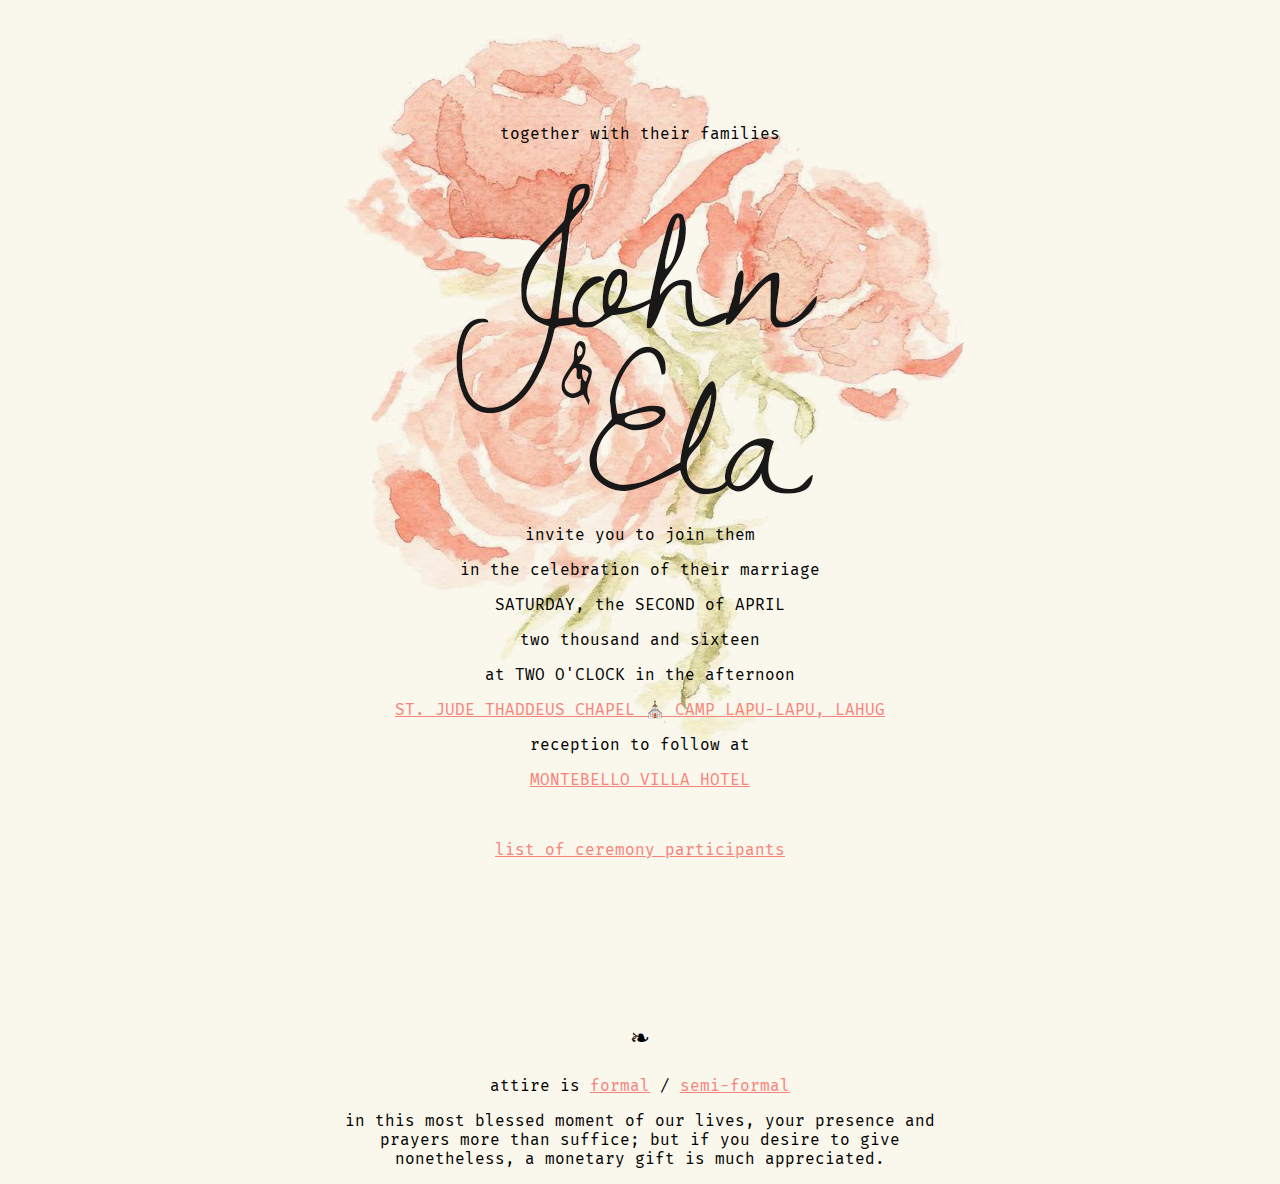
<file: index.html>
<html>
    <head>
        <title>John & Ela</title>
        <link href='http://fonts.googleapis.com/css?family=Fira+Mono:400,700' rel='stylesheet' type='text/css'>
        <link href="css/styles.css" rel="stylesheet">
        <link rel=icon href=favicon.png>
    </head>
    <body>
            <section class="invite">
                <p>together with their families</p>
                <div id="separator"></div>
                <p>invite you to join them</p>
                <p>in the celebration of their marriage</p>
                <p>SATURDAY, the SECOND of APRIL</p>
                <p>two thousand and sixteen</p>
                <p>at TWO O'CLOCK in the afternoon</p>
                <p><a href="images/directions.png" target="_blank">ST. JUDE THADDEUS CHAPEL &#9962; CAMP LAPU-LAPU, LAHUG</a></p>
                <p>reception to follow at</p>
                <p><a href="https://goo.gl/maps/Bu9qaE6Vs5N2" target="_blank">MONTEBELLO VILLA HOTEL</a></p>
                <br>
                <p> <a href="participants">list of ceremony participants</a> </p>
            </section>
            <section>
                <p id="fleur">&#10087;</p>
                <p>attire is <a target="_blank" href="https://www.google.com.ph/search?q=formal+attire&tbm=isch">formal</a> / <a target="_blank" href="https://www.google.com.ph/search?q=semi-formal+attire&tbm=isch">semi-formal</a></p>
                <p>in this most blessed moment of our lives, your presence and prayers more than suffice; but if you desire to give nonetheless, a monetary gift is much appreciated.</p>
            </section>
    </body>
</html>
</file>
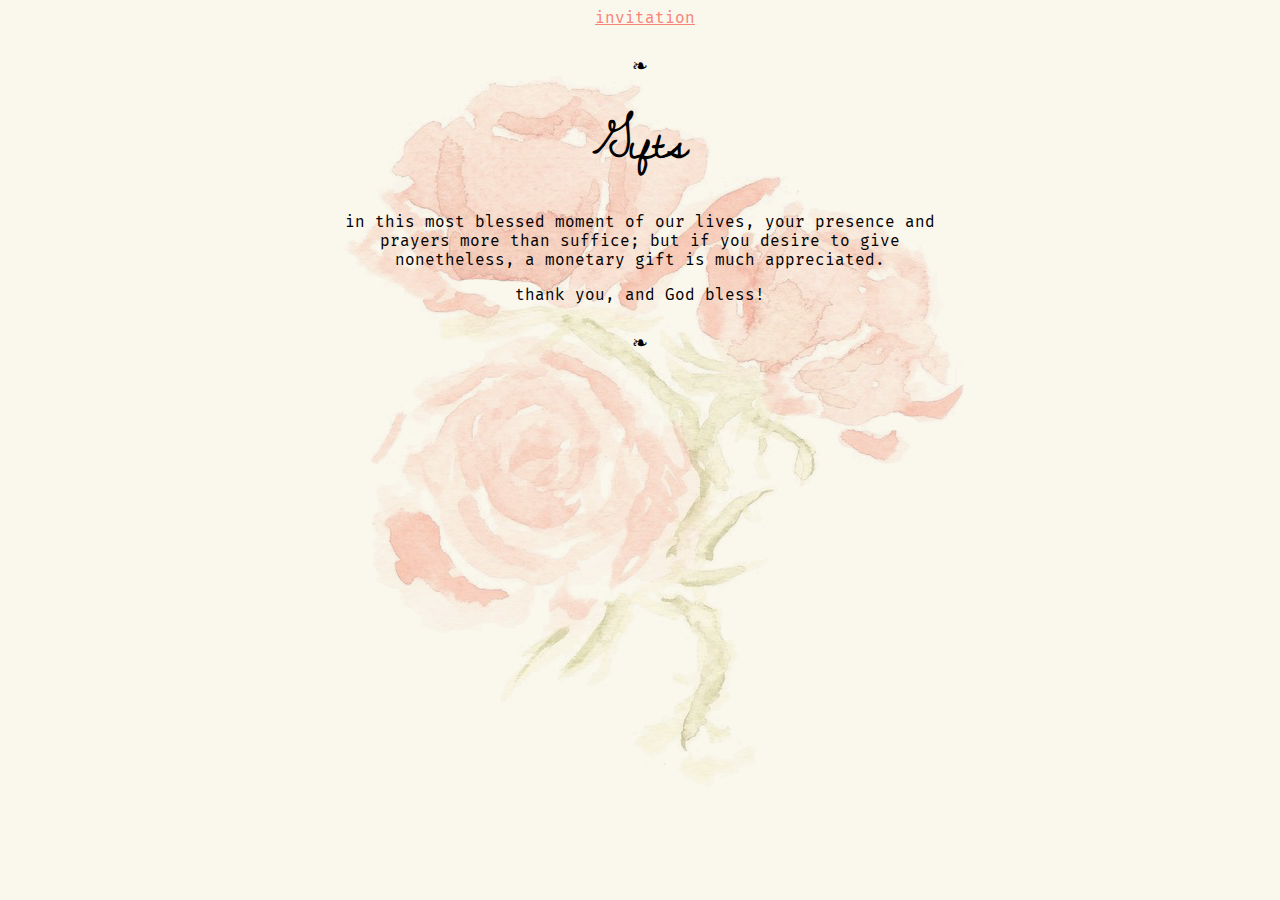
<file: gifts/index.html>
<html>
    <head>
        <title>John & Ela &bullet; Gifts</title>
        <link href='http://fonts.googleapis.com/css?family=Fira+Mono:400,700' rel='stylesheet' type='text/css'>
        <link href='https://fonts.googleapis.com/css?family=Dawning+of+a+New+Day' rel='stylesheet' type='text/css'>
        <link href="../css/styles.css" rel="stylesheet">
        <link rel=icon href=favicon.png>
    </head>
    <body>
        <div id="container">
            <div>
            <nav>
                <ul>
                    <li><a href="/">invitation</a></li>
                </ul>
            </nav>
            <p id="fleur">&#10087;</p>
            <section>
                <h1 id="parents">Gifts</h1>
                <p>
                    in this most blessed moment of our lives, your presence and prayers more than suffice; but if you desire to give nonetheless, a monetary gift is much appreciated.
                </p>
                <p>thank you, and God bless!</p>
            </section>
            <p id="fleur">&#10087;</p>
        </div>
        </div>
    </body>
</html>
</file>
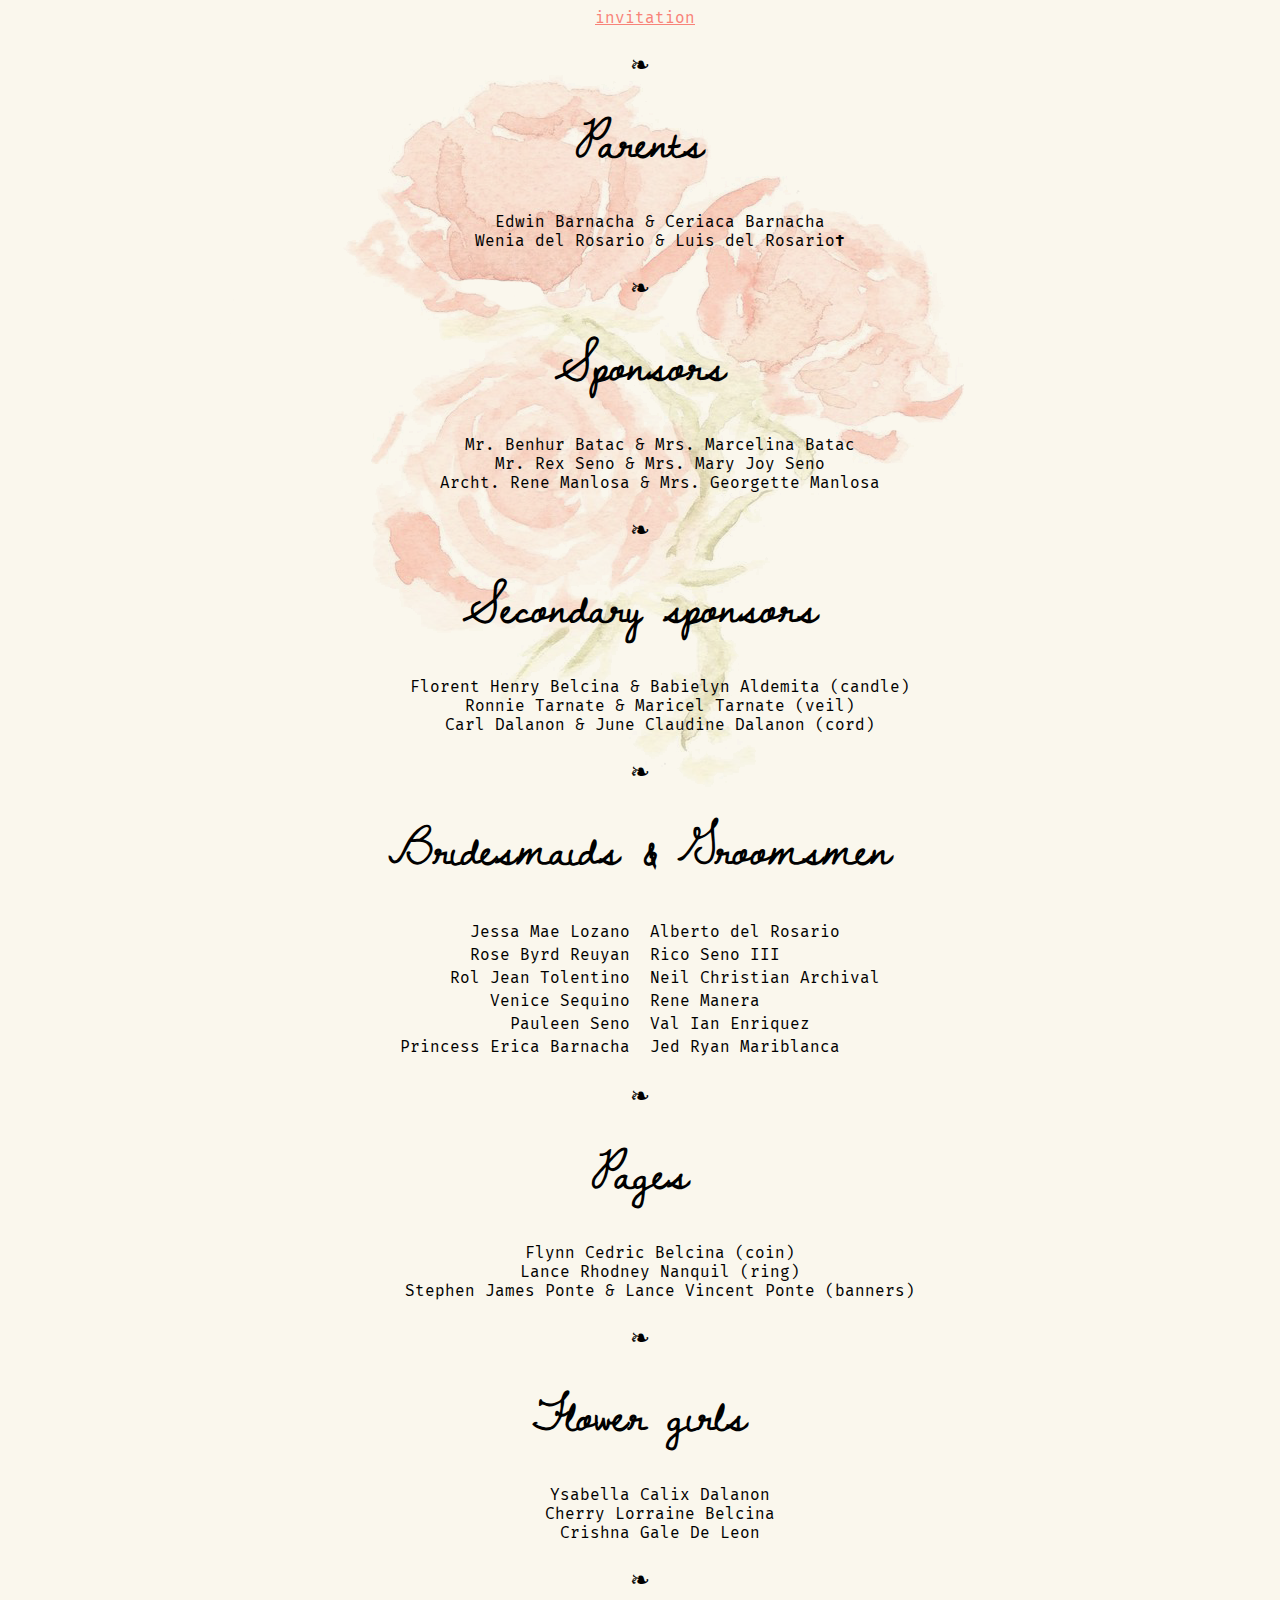
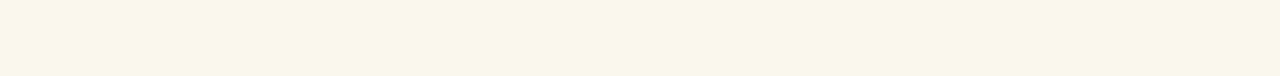
<file: participants/index.html>
<html>
    <head>
        <title>John & Ela &bullet; Ceremony Participants</title>
        <link href='http://fonts.googleapis.com/css?family=Fira+Mono:400,700' rel='stylesheet' type='text/css'>
        <link href='https://fonts.googleapis.com/css?family=Dawning+of+a+New+Day' rel='stylesheet' type='text/css'>
        <link href="../css/styles.css" rel="stylesheet">
        <link rel=icon href=favicon.png>
    </head>
    <body>
        <div id="container">
            <div>
            <nav>
                <ul>
                    <li><a href="/">invitation</a></li>
                </ul>
            </nav>
            <p id="fleur">&#10087;</p>
            <section>
                <h1 id="parents">Parents</h1>
                <ul class="list">
                    <li>Edwin Barnacha & Ceriaca Barnacha</li>
                    <li>Wenia del Rosario & Luis del Rosario<strong>&dagger;</strong></li>
                </ul>
            </section>
            <p id="fleur">&#10087;</p>
            <section>
                <h1 id="sponsors">Sponsors</h1>
                <ul class="list">
                    <li>Mr. Benhur Batac & Mrs. Marcelina Batac</li>
                    <li>Mr. Rex Seno & Mrs. Mary Joy Seno</li>
                    <li>Archt. Rene Manlosa & Mrs. Georgette Manlosa</li>
                </ul>
            </section>
            <p id="fleur">&#10087;</p>
            <section>
                <h1 id="secondary-sponsors">Secondary sponsors</h1>
                <ul class="list">
                    <li>Florent Henry Belcina & Babielyn Aldemita (candle)</li>
                    <li>Ronnie Tarnate & Maricel Tarnate (veil)</li>
                    <li>Carl Dalanon & June Claudine Dalanon (cord)</li>
                </ul>
            </section>
            <p id="fleur">&#10087;</p>
            <section>
                <h1 id="bridesmaids-groomsmen">Bridesmaids & Groomsmen</h1>
                <table>
                    <tr>
                        <td>Jessa Mae Lozano</td>
                        <td>Alberto del Rosario</td>
                    </tr>
                    <tr>
                        <td>Rose Byrd Reuyan</td>
                        <td>Rico Seno III</td>
                    </tr>
                    <tr>
                        <td>Rol Jean Tolentino</td>
                        <td>Neil Christian Archival</td>
                    </tr>
                    <tr>
                        <td>Venice Sequino</td>
                        <td>Rene Manera</td>
                    </tr>
                    <tr>
                        <td>Pauleen Seno</td>
                        <td>Val Ian Enriquez</td>
                    </tr>
                    <tr>
                        <td>Princess Erica Barnacha</td>
                        <td>Jed Ryan Mariblanca</td>
                    </tr>
                </table>
            </section>
            <p id="fleur">&#10087;</p>
            <section>
                <h1 id="pages">Pages</h1>
                <ul class="list">
                    <li>Flynn Cedric Belcina (coin)</li>
                    <li>Lance Rhodney Nanquil (ring)</li>
                    <li>Stephen James Ponte & Lance Vincent Ponte (banners)</li>
                </ul>
            </section>
            <p id="fleur">&#10087;</p>
            <section>
                <h1 id="flower-girls">Flower girls</h1>
                <ul class="list">
                    <li>Ysabella Calix Dalanon</li>
                    <li>Cherry Lorraine Belcina</li>
                    <li>Crishna Gale De Leon</li>
                </ul>
            </section>
            <p id="fleur">&#10087;</p>
        </div>
        </div>
    </body>
</html>
</file>
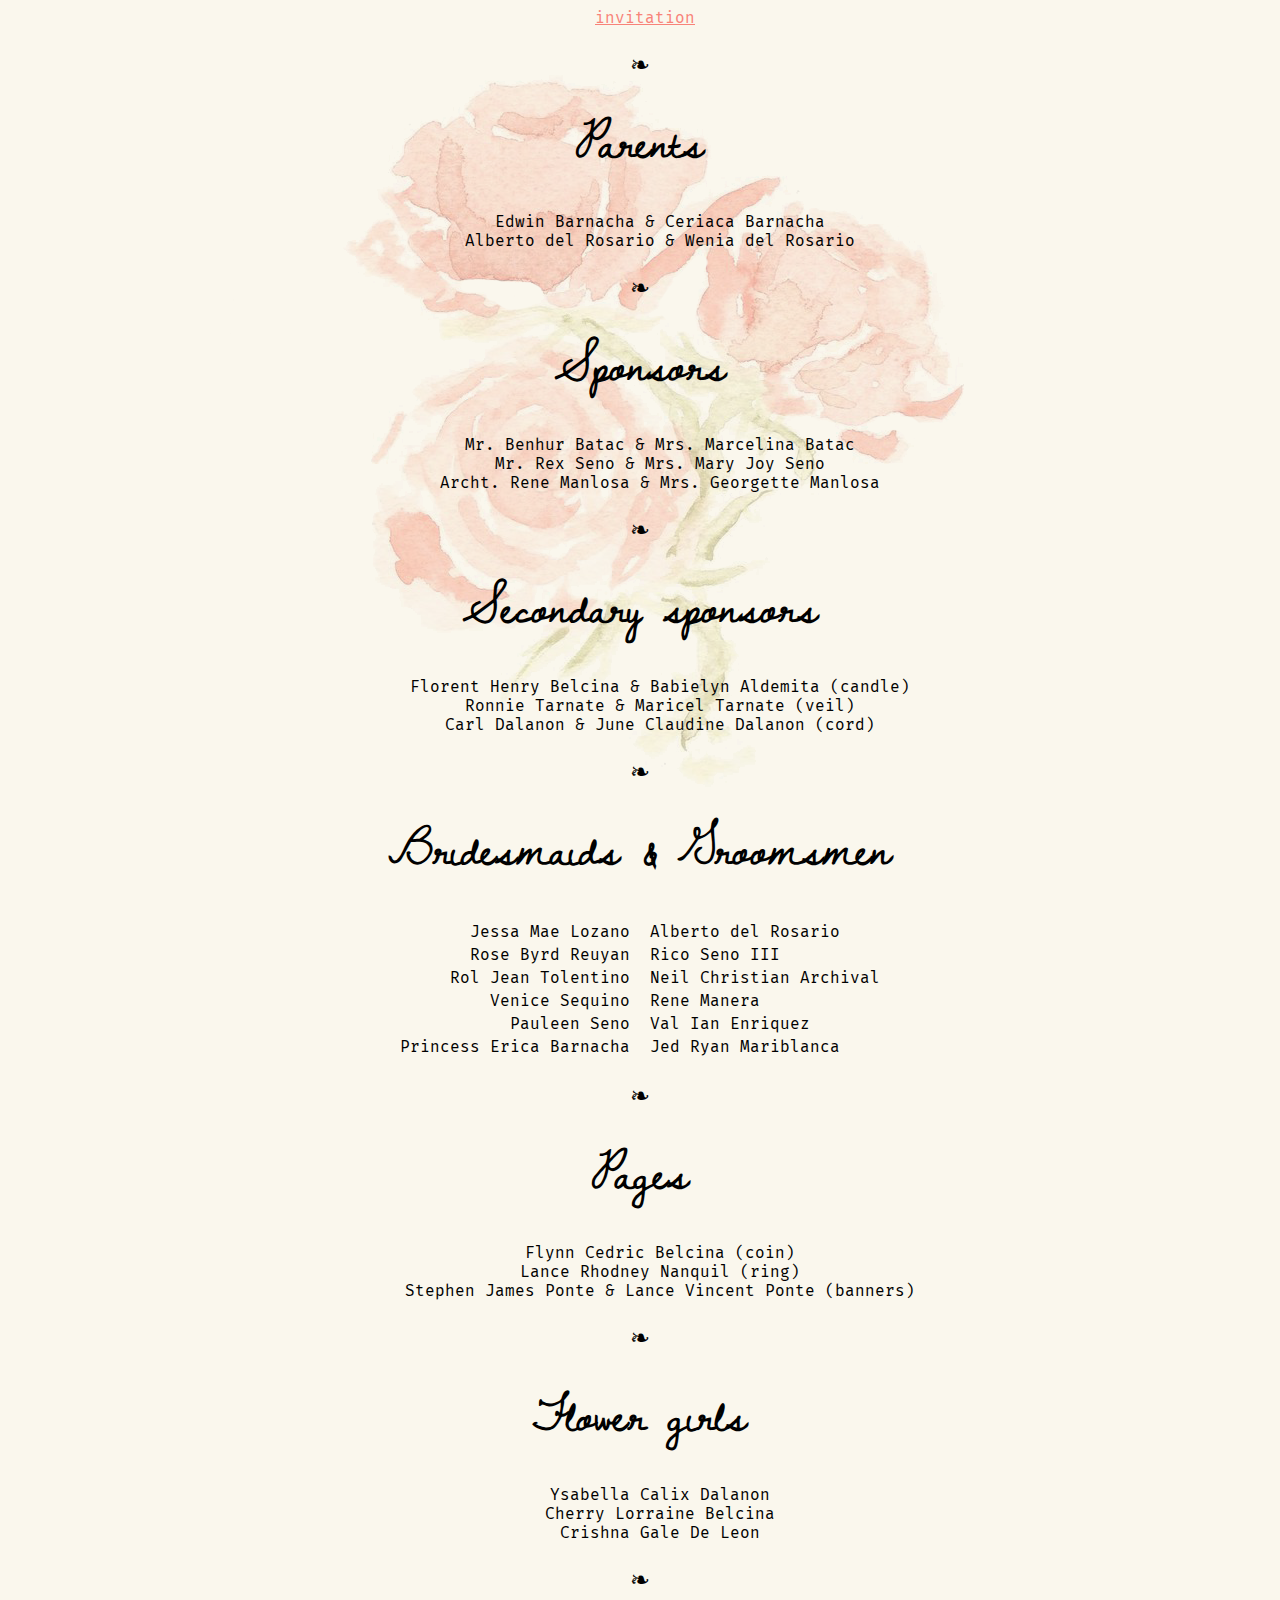
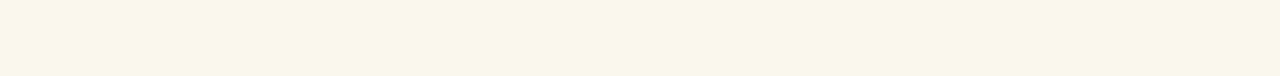
<file: participants.html>
<html>
    <head>
        <title>John & Ela &bullet; Ceremony Participants</title>
        <link href='http://fonts.googleapis.com/css?family=Fira+Mono:400,700' rel='stylesheet' type='text/css'>
        <link href='https://fonts.googleapis.com/css?family=Dawning+of+a+New+Day' rel='stylesheet' type='text/css'>
        <link href="css/styles.css" rel="stylesheet">
        <link rel=icon href=favicon.png>
    </head>
    <body>
        <div id="container">
            <div>
            <nav>
                <ul>
                    <li><a href="/">invitation</a></li>
                </ul>
            </nav>
            <p id="fleur">&#10087;</p>
            <section>
                <h1 id="parents">Parents</h1>
                <ul class="list">
                    <li>Edwin Barnacha & Ceriaca Barnacha</li>
                    <li>Alberto del Rosario & Wenia del Rosario</li>
                </ul>
            </section>
            <p id="fleur">&#10087;</p>
            <section>
                <h1 id="sponsors">Sponsors</h1>
                <ul class="list">
                    <li>Mr. Benhur Batac & Mrs. Marcelina Batac</li>
                    <li>Mr. Rex Seno & Mrs. Mary Joy Seno</li>
                    <li>Archt. Rene Manlosa & Mrs. Georgette Manlosa</li>
                </ul>
            </section>
            <p id="fleur">&#10087;</p>
            <section>
                <h1 id="secondary-sponsors">Secondary sponsors</h1>
                <ul class="list">
                    <li>Florent Henry Belcina & Babielyn Aldemita (candle)</li>
                    <li>Ronnie Tarnate & Maricel Tarnate (veil)</li>
                    <li>Carl Dalanon & June Claudine Dalanon (cord)</li>
                </ul>
            </section>
            <p id="fleur">&#10087;</p>
            <section>
                <h1 id="bridesmaids-groomsmen">Bridesmaids & Groomsmen</h1>
                <table>
                    <tr>
                        <td>Jessa Mae Lozano</td>
                        <td>Alberto del Rosario</td>
                    </tr>
                    <tr>
                        <td>Rose Byrd Reuyan</td>
                        <td>Rico Seno III</td>
                    </tr>
                    <tr>
                        <td>Rol Jean Tolentino</td>
                        <td>Neil Christian Archival</td>
                    </tr>
                    <tr>
                        <td>Venice Sequino</td>
                        <td>Rene Manera</td>
                    </tr>
                    <tr>
                        <td>Pauleen Seno</td>
                        <td>Val Ian Enriquez</td>
                    </tr>
                    <tr>
                        <td>Princess Erica Barnacha</td>
                        <td>Jed Ryan Mariblanca</td>
                    </tr>
                </table>
            </section>
            <p id="fleur">&#10087;</p>
            <section>
                <h1 id="pages">Pages</h1>
                <ul class="list">
                    <li>Flynn Cedric Belcina (coin)</li>
                    <li>Lance Rhodney Nanquil (ring)</li>
                    <li>Stephen James Ponte & Lance Vincent Ponte (banners)</li>
                </ul>
            </section>
            <p id="fleur">&#10087;</p>
            <section>
                <h1 id="flower-girls">Flower girls</h1>
                <ul class="list">
                    <li>Ysabella Calix Dalanon</li>
                    <li>Cherry Lorraine Belcina</li>
                    <li>Crishna Gale De Leon</li>
                </ul>
            </section>
            <p id="fleur">&#10087;</p>
        </div>
        </div>
    </body>
</html>
</file>
<file: css/styles.css>
body {
    background-color: #faf7ed;
    font-family: "Fira Mono", monospace;
}

a {
    color: #f88379;
}

a:hover {
    color: #faf7ed;
    background-color: #f88379;
}

section {
    margin-left: auto;
    margin-right: auto;
    max-width: 600px;
}

p {
    text-align: center;
}

.invite {
    padding-top: 100px;
    margin-bottom: 32px;
    text-align: center;
    background: url("../images/background.png") no-repeat;
    background-position: 50% 0;
    min-height: 100%;
    min-width: 100%;
}

.invite #separator {
    min-height: 350px;
}


#container {
    background: url("../images/background_no_text.png") no-repeat 50% 50px;
    min-width: 100%;
    min-height: 100%;
    background-attachment: fixed;
}

#container div {
    padding-bottom: 50px;
}

h1 {
    font-family: "Dawning of a New Day", serif;
    text-align: center;
    font-size: 48px;
    margin-top: 0;
}

h2 {
    font-family: "Dawning of a New Day", serif;
    text-align: center;
    font-size: 36px;
    margin-top: 0;
}

nav ul {
    padding: 0;
    text-align: center;
}

nav li {
    display: inline;
    padding-left: 10px;
}

#fleur {
    text-align: center;
    font-size: 24px;
}

ul.list {
    text-align: center;
    list-style: none;
}


table {
    margin-left: auto;
    margin-right: auto;
    border-spacing: 0;
}

table tr :first-child {
    text-align: right;
}

table tr td {
    padding: 2px 10px;
}
</file>
